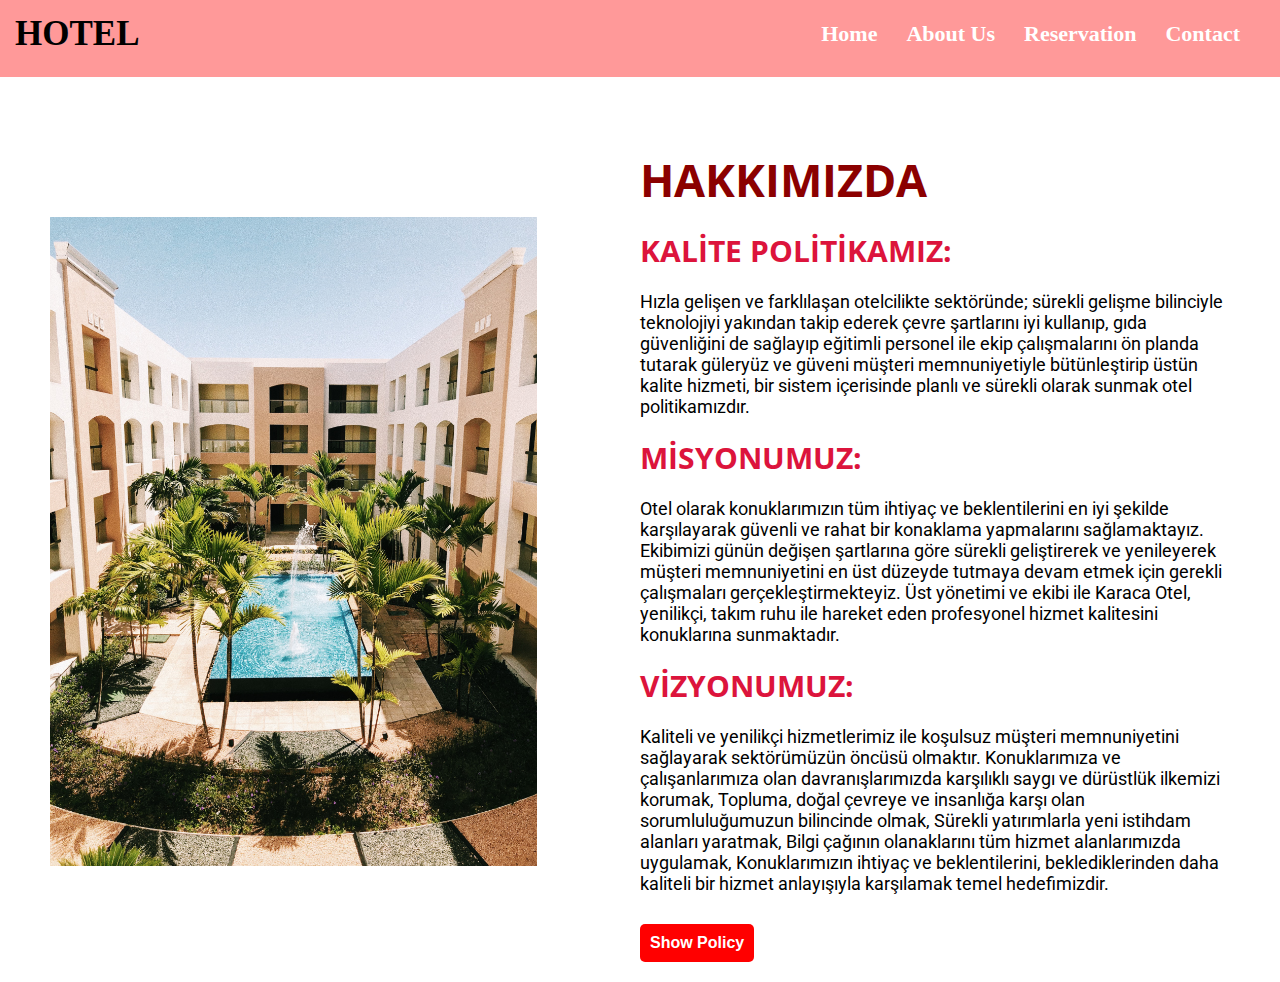
<file: about.html>
<!DOCTYPE html>
<html lang="en">
  <head>
    <meta charset="UTF-8" />
    <meta http-equiv="X-UA-Compatible" content="IE=edge" />
    <meta name="viewport" content="width=device-width, initial-scale=1.0" />
    <title>About Us</title>
    <link href="https://fonts.googleapis.com/css2?family=Open+Sans:wght@800&family=Roboto&display=swap" rel="stylesheet">
    <link rel="stylesheet" href="css/navbar.css" />
    <link rel="stylesheet" href="css/about.css" />
    <script src="js/jquery.js"></script>
    <script src="js/jquery-ui.js"></script>
    <script src="js/about.js"></script>
  </head>
  <body>
    <header>
      <nav class="navbar">
        <div class="navdiv">
          <div class="logo"><a href="#">HOTEL</a></div>
          <ul>
            <li class="navbar-item"><a href="index.html">Home</a></li>
            <li class="navbar-item"><a href="about.html">About Us</a></li>
            <li class="navbar-item"><a href="reservation.html">Reservation</a></li>
            <li class="navbar-item"><a href="contact.html">Contact</a></li>
          </ul>
        </div>
      </nav>
    </header>
    <main>
        <div class="container">
          <div class="image">
            <img src="img/img6.jpg" alt="img">
          </div>
          <div class="content">
             <h1 class="big-title">HAKKIMIZDA</h1>
              <h1>KALİTE POLİTİKAMIZ:</h1>
              <p>Hızla gelişen ve farklılaşan otelcilikte sektöründe; sürekli gelişme bilinciyle teknolojiyi yakından takip ederek çevre şartlarını iyi kullanıp, gıda güvenliğini de sağlayıp eğitimli personel ile ekip çalışmalarını ön planda tutarak güleryüz ve güveni müşteri memnuniyetiyle bütünleştirip üstün kalite hizmeti, bir sistem içerisinde planlı ve sürekli olarak sunmak otel politikamızdır.</p>
              <h1>MİSYONUMUZ:</h1>
              <p>Otel olarak konuklarımızın tüm ihtiyaç ve beklentilerini en iyi şekilde karşılayarak güvenli ve rahat bir konaklama yapmalarını sağlamaktayız.
                Ekibimizi günün değişen şartlarına göre sürekli geliştirerek ve yenileyerek müşteri memnuniyetini en üst düzeyde tutmaya devam etmek için gerekli çalışmaları gerçekleştirmekteyiz.
                Üst yönetimi ve ekibi ile Karaca Otel, yenilikçi, takım ruhu ile hareket eden profesyonel hizmet kalitesini konuklarına sunmaktadır.</p>
            <h1>VİZYONUMUZ:</h1>
            <p>Kaliteli ve yenilikçi hizmetlerimiz ile koşulsuz müşteri memnuniyetini sağlayarak sektörümüzün öncüsü olmaktır.
                Konuklarımıza ve çalışanlarımıza olan davranışlarımızda karşılıklı saygı ve dürüstlük ilkemizi korumak,
                Topluma, doğal çevreye ve insanlığa karşı olan sorumluluğumuzun bilincinde olmak, 
                Sürekli yatırımlarla yeni istihdam alanları yaratmak,
                Bilgi çağının olanaklarını tüm hizmet alanlarımızda uygulamak,
                Konuklarımızın ihtiyaç ve beklentilerini, beklediklerinden daha kaliteli bir hizmet anlayışıyla karşılamak temel hedefimizdir.</p>
            <button class="showPolicy" id="websiteBtn">Show Policy</button>
            <div id="websiteData"></div>        
          </div>
      </div>
      </main>
  </body>
</html>
</file>
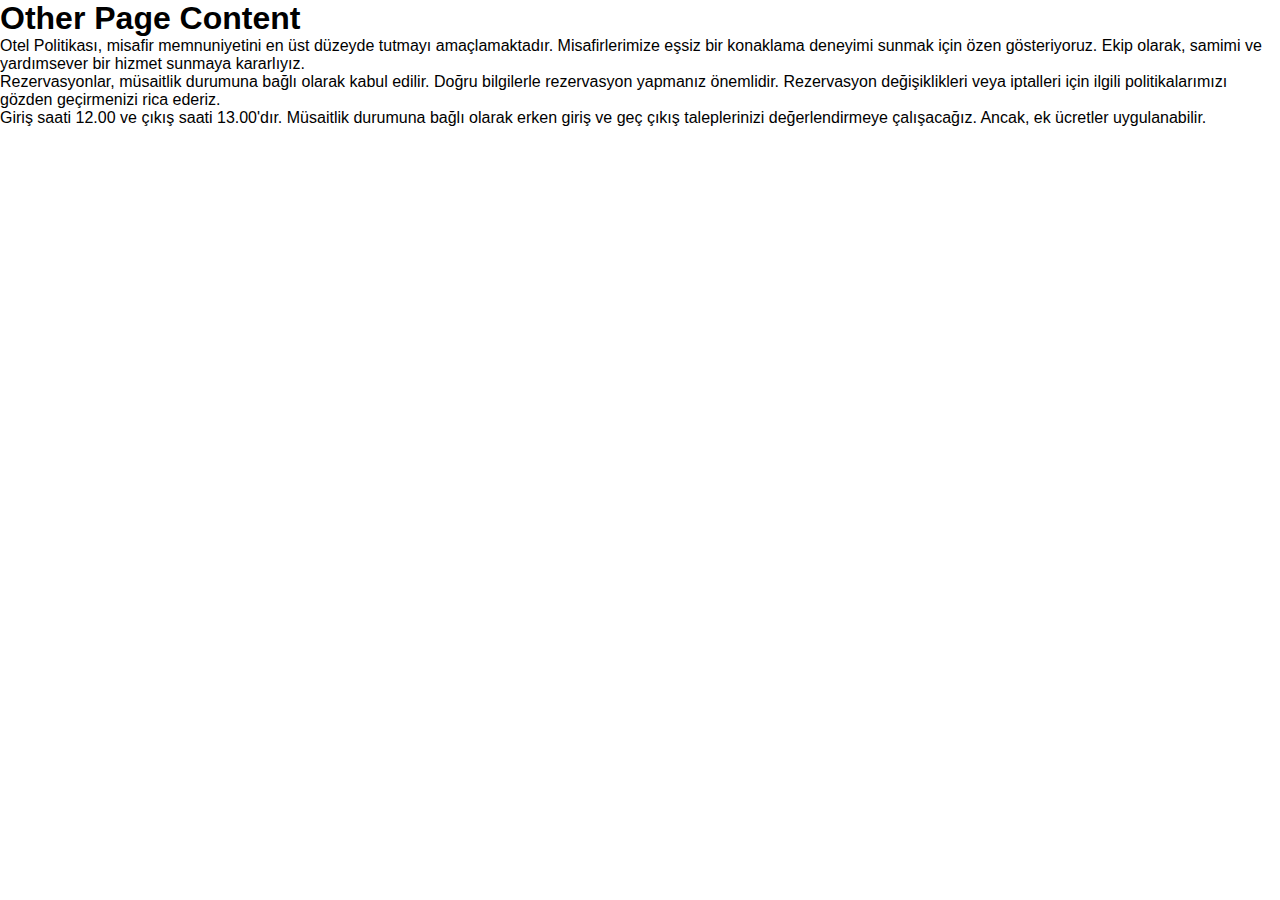
<file: other-page.html>
<!DOCTYPE html>
<html>
<head>
  <title>Other Page</title>
  <link rel="stylesheet" href="css/about.css" />
</head>
<body>
  <h1>Other Page Content</h1>
  <div id="specificElement">
    <p>Otel Politikası, misafir memnuniyetini en üst düzeyde tutmayı amaçlamaktadır. Misafirlerimize eşsiz bir konaklama deneyimi sunmak için özen gösteriyoruz. Ekip olarak, samimi ve yardımsever bir hizmet sunmaya kararlıyız.</p>
    <p>Rezervasyonlar, müsaitlik durumuna bağlı olarak kabul edilir. Doğru bilgilerle rezervasyon yapmanız önemlidir. Rezervasyon değişiklikleri veya iptalleri için ilgili politikalarımızı gözden geçirmenizi rica ederiz.</p>
    <p>Giriş saati 12.00 ve çıkış saati 13.00'dır. Müsaitlik durumuna bağlı olarak erken giriş ve geç çıkış taleplerinizi değerlendirmeye çalışacağız. Ancak, ek ücretler uygulanabilir.</p>
  </div>
</body>
</html>
</file>
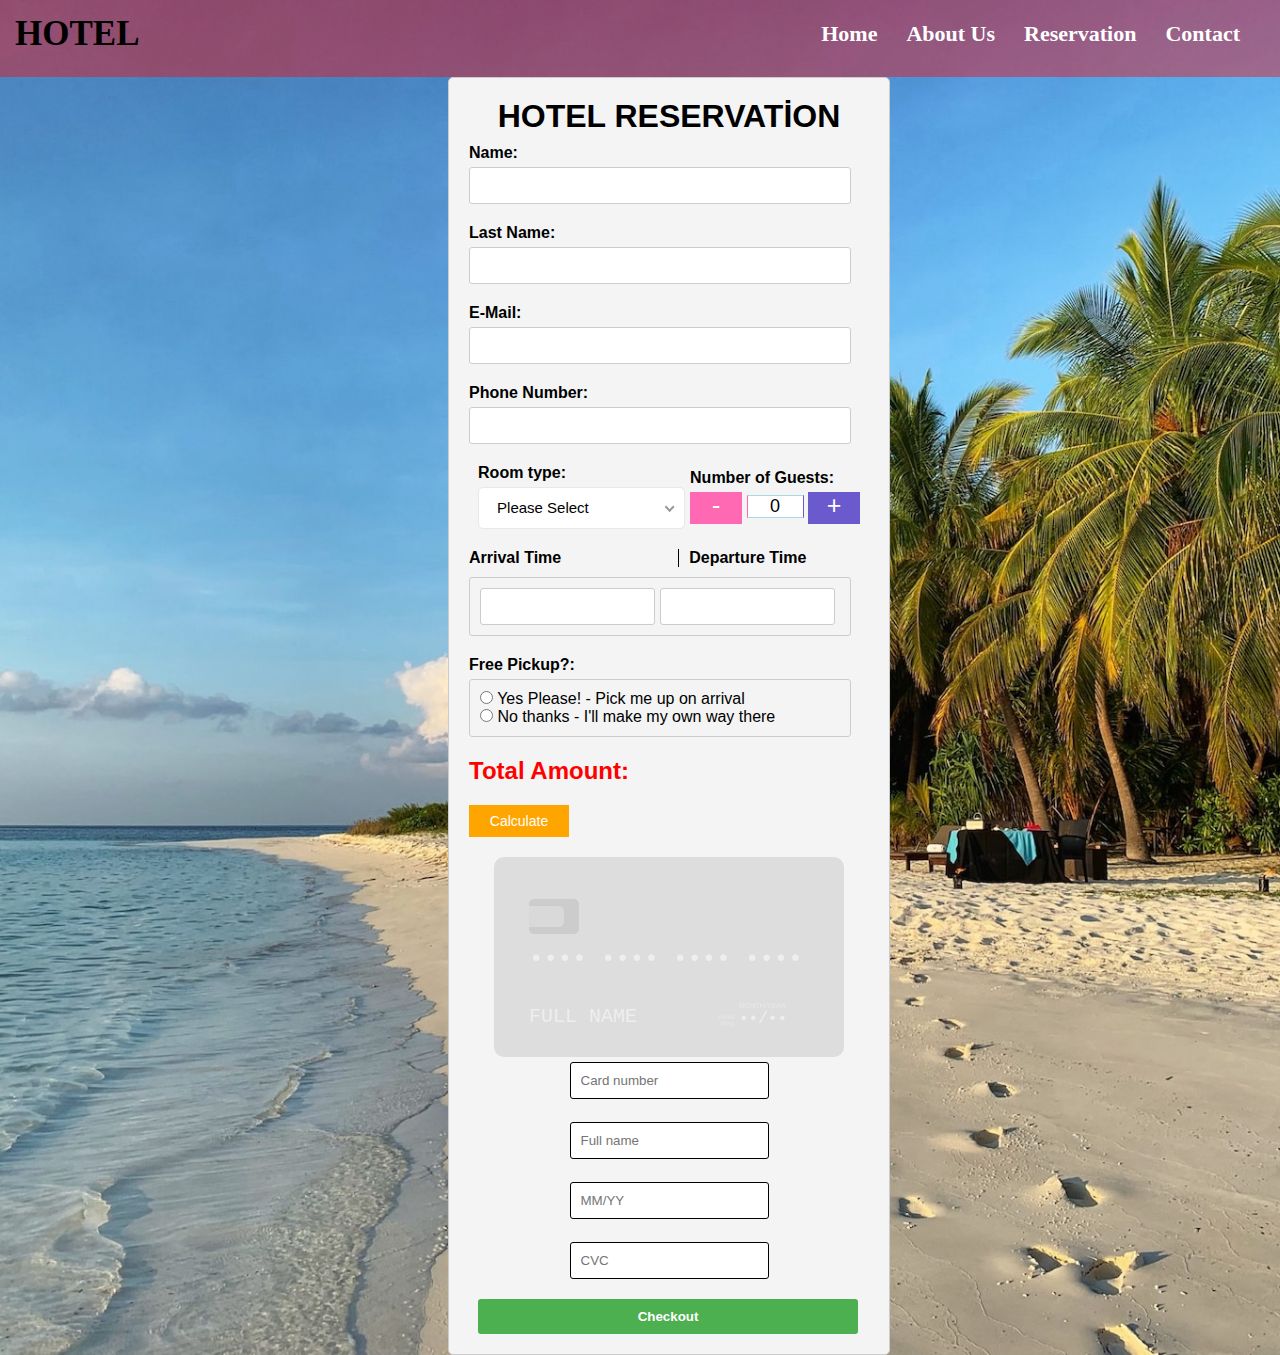
<file: reservation.html>
<!DOCTYPE html>
<html lang="en">
  <head>
    <meta charset="UTF-8" />
    <meta http-equiv="X-UA-Compatible" content="IE=edge" />
    <meta name="viewport" content="width=device-width, initial-scale=1.0" />
    <title>Reservation</title>
    <link rel="stylesheet" href="css/jquery-ui.css" />
    <link rel="stylesheet" href="css/nice-select.css" />
    <link rel="stylesheet" href="css/card.css" />
    <link rel="stylesheet" href="css/navbar.css" />
    <link rel="stylesheet" href="css/sprint2.css" />

    <script src="js/jquery.js"></script>
    <script src="js/jquery-ui.js"></script>
    <script src="js/jquery.card.js"></script>
    <script src="js/plugin.js"></script>
    <script src="js/jquery.nice-select.js"></script>
    <script src="js/sprint2.js"></script>
  </head>
  <body>
    <div class="container">
    <header>
      <nav class="navbar">
        <div class="navdiv">
          <div class="logo"><a href="#">HOTEL</a></div>
          <ul>
            <li class="navbar-item"><a href="index.html">Home</a></li>
            <li class="navbar-item"><a href="about.html">About Us</a></li>
            <li class="navbar-item"><a href="reservation.html">Reservation</a></li>
            <li class="navbar-item"><a href="contact.html">Contact</a></li>
          </ul>
        </div>
      </nav>
    </header>

    <div class="form-container">
      <h1 class="body-title">HOTEL RESERVATİON</h1>
      <form>
        <div class="form-group">
          <label class="form-label" for="name">Name:</label>
          <input
            class="form-input"
            type="text"
            id="name"
            name="name"
            required
          />
        </div>

        <div class="form-group">
          <label class="form-label" for="surname">Last Name:</label>
          <input
            class="form-input"
            type="text"
            id="surname"
            name="surname"
            required
          />
        </div>

        <div class="form-group">
          <label class="form-label" for="email">E-Mail:</label>
          <input
            class="form-input"
            type="email"
            id="email"
            name="email"
            required
          />
        </div>

        <div class="form-group">
          <label class="form-label" for="phone">Phone Number:</label>
          <input
            class="form-input"
            type="tel"
            id="phone"
            name="phone"
            required
          />
        </div>

        <div class="form-group select">
          <div>
            <label class="form-label select" for="room-type">Room type:</label>
            <select
              class="form-select"
              id="room-type"
              name="room-type"
              required
            >
              <option value="0">Please Select</option>
              <option value="1">Standard Room(500TL)</option>
              <option value="2">Family Room(800TL)</option>
              <option value="3">Private Room(1000TL)</option>
              <option value="4">Suite(2000TL)</option>
            </select>
          </div>
          <div id="numguest" class="form-guest" min="0">
            <label class="form-label" for="room-type">Number of Guests:</label>
          </div>
        </div>

        <div class="form-group">
          <div class="form-label inline">
            <label class="form-label" for="room-type">Arrival Time</label>
            <label class="form-label second" for="room-type"
              >Departure Time</label
            >
          </div>
          <div class="form-input inline-container">
            <input
              class="form-input inline"
              type="text"
              id="arrivaltime"
              name="arrivaltime"
              required
            />
            <input
              class="form-input inline"
              type="text"
              id="departuretime"
              name="departuretime"
              required
            />
          </div>
        </div>

        <div class="form-group">
          <label class="form-label">Free Pickup?:</label>
          <div class="form-input">
            <label>
              <input type="radio" name="pickup" value="yes" required />
              Yes Please! - Pick me up on arrival </label
            ><br />
            <label>
              <input type="radio" name="pickup" value="no" required />
              No thanks - I'll make my own way there
            </label>
          </div>
        </div>
        <div class="form-group amount">
            <h2 class="form-total">Total Amount:</h2>
            <p id="amount" style="margin-top: 10px; font-size: 30px;"></p>
        </div>
        <button type="button" class="c1-btn" onclick="onC1BtnClick()">Calculate</button>
        
        <div class="card-wrapper"></div>

        <div class="form-group" id="form-card">
          <input
            placeholder="Card number"
            type="tel"
            name="number"
            class="form-control"
          /><br />
          <input
            placeholder="Full name"
            type="text"
            name="name"
            class="form-control"
          /><br />
          <input
            placeholder="MM/YY"
            type="tel"
            name="expiry"
            class="form-control"
          /><br />
          <input
            placeholder="CVC"
            type="number"
            name="cvc"
            class="form-control"
          />
        </div>
        <button class="form-submit" type="submit">Checkout</button>
      </div>   
        
      </form>
      
    </div>
  </body>
</html>
</file>
<file: css/navbar.css>
.navbar {
    height: 7vh;
    background: rgba(255, 0, 0, 0.4);;
    font-family: calibri;
    padding-right: 15px;
    padding-left: 15px;
    padding-top: 14px;
  }
  .navdiv {
    display: flex;
    align-items: center;
    justify-content: space-between;
  }
  .logo a {
    font-size: 35px;
    font-weight: 600;
    color: black;
  }
  .navbar-item {
    list-style: none;
    display: inline-block;
  }
  li a {
    color: white;
    font-size: 22px;
    font-weight: bold;
    margin-right: 25px;
    transition: 0.2s;
    
  }
  
  li a:hover{
      color:black;
  }
</file>
<file: css/about.css>
* {
    text-decoration: none;
    margin: 0px;
    padding: 0px;
  }
  body {
      margin: 0;
      padding: 0;
      font-family: Arial, sans-serif;
      height: 100vh;
  }
  

  .container {
    display: flex;
    align-items: center;
    justify-content: center;
    
}

.image {
    flex: 1;
    text-align: start;
    margin-left: 50px;
}

.image img {
    max-width: 82.5%;
    max-height: 85vh;
    margin-top: 3vh;
}

#image{
    margin-top: 8vh;
}

.content {
    flex: 1;
    text-align: start;
    margin-right: 50px;
    margin-top: 8vh;
}
.big-title {
    color: darkred!important;
    font-size: 45px!important;
    margin-bottom: 20px;
    font-family: 'Open Sans', sans-serif;
}
.content h1 {
    color: crimson;
    font-family: 'Open Sans', sans-serif;
    font-size: 30px;
    margin-bottom: 20px;
}

.content p{
    font-family: 'Roboto', sans-serif;
    font-size: 18px;
    margin-bottom: 20px;
}

.content .showPolicy{
    cursor: pointer;
    border: none;
    background-color: red;
    color: white;
    font-size: 16px;
    font-weight: bold;
    border-radius: 5px;
    margin-top: 10px;
    margin-bottom: 20px;
    padding: 10px;
    transition: 0.3s;
  }
</file>
<file: css/nice-select.css>
.nice-select {
  -webkit-tap-highlight-color: transparent;
  background-color: #fff;
  border-radius: 5px;
  border: solid 1px #e8e8e8;
  box-sizing: border-box;
  clear: both;
  cursor: pointer;
  display: block;
  float: left;
  font-family: inherit;
  font-size: 14px;
  font-weight: normal;
  height: 42px;
  line-height: 40px;
  outline: none;
  padding-left: 18px;
  padding-right: 30px;
  position: relative;
  text-align: left !important;
  -webkit-transition: all 0.2s ease-in-out;
  transition: all 0.2s ease-in-out;
  -webkit-user-select: none;
     -moz-user-select: none;
      -ms-user-select: none;
          user-select: none;
  white-space: nowrap;
  width: auto; }
  .nice-select:hover {
    border-color: #dbdbdb; }
  .nice-select:active, .nice-select.open, .nice-select:focus {
    border-color: #999; }
  .nice-select:after {
    border-bottom: 2px solid #999;
    border-right: 2px solid #999;
    content: '';
    display: block;
    height: 5px;
    margin-top: -4px;
    pointer-events: none;
    position: absolute;
    right: 12px;
    top: 50%;
    -webkit-transform-origin: 66% 66%;
        -ms-transform-origin: 66% 66%;
            transform-origin: 66% 66%;
    -webkit-transform: rotate(45deg);
        -ms-transform: rotate(45deg);
            transform: rotate(45deg);
    -webkit-transition: all 0.15s ease-in-out;
    transition: all 0.15s ease-in-out;
    width: 5px; }
  .nice-select.open:after {
    -webkit-transform: rotate(-135deg);
        -ms-transform: rotate(-135deg);
            transform: rotate(-135deg); }
  .nice-select.open .list {
    opacity: 1;
    pointer-events: auto;
    -webkit-transform: scale(1) translateY(0);
        -ms-transform: scale(1) translateY(0);
            transform: scale(1) translateY(0); }
  .nice-select.disabled {
    border-color: #ededed;
    color: #999;
    pointer-events: none; }
    .nice-select.disabled:after {
      border-color: #cccccc; }
  .nice-select.wide {
    width: 100%; }
    .nice-select.wide .list {
      left: 0 !important;
      right: 0 !important; }
  .nice-select.right {
    float: right; }
    .nice-select.right .list {
      left: auto;
      right: 0; }
  .nice-select.small {
    font-size: 12px;
    height: 36px;
    line-height: 34px; }
    .nice-select.small:after {
      height: 4px;
      width: 4px; }
    .nice-select.small .option {
      line-height: 34px;
      min-height: 34px; }
  .nice-select .list {
    background-color: #fff;
    border-radius: 5px;
    box-shadow: 0 0 0 1px rgba(68, 68, 68, 0.11);
    box-sizing: border-box;
    margin-top: 4px;
    opacity: 0;
    overflow: hidden;
    padding: 0;
    pointer-events: none;
    position: absolute;
    top: 100%;
    left: 0;
    -webkit-transform-origin: 50% 0;
        -ms-transform-origin: 50% 0;
            transform-origin: 50% 0;
    -webkit-transform: scale(0.75) translateY(-21px);
        -ms-transform: scale(0.75) translateY(-21px);
            transform: scale(0.75) translateY(-21px);
    -webkit-transition: all 0.2s cubic-bezier(0.5, 0, 0, 1.25), opacity 0.15s ease-out;
    transition: all 0.2s cubic-bezier(0.5, 0, 0, 1.25), opacity 0.15s ease-out;
    z-index: 9; }
    .nice-select .list:hover .option:not(:hover) {
      background-color: transparent !important; }
  .nice-select .option {
    cursor: pointer;
    font-weight: 400;
    line-height: 40px;
    list-style: none;
    min-height: 40px;
    outline: none;
    padding-left: 18px;
    padding-right: 29px;
    text-align: left;
    -webkit-transition: all 0.2s;
    transition: all 0.2s; }
    .nice-select .option:hover, .nice-select .option.focus, .nice-select .option.selected.focus {
      background-color: #f6f6f6; }
    .nice-select .option.selected {
      font-weight: bold; }
    .nice-select .option.disabled {
      background-color: transparent;
      color: #999;
      cursor: default; }

.no-csspointerevents .nice-select .list {
  display: none; }

.no-csspointerevents .nice-select.open .list {
  display: block; }
</file>
<file: css/card.css>
﻿.jp-card.jp-card-safari.jp-card-identified .jp-card-front:before,
.jp-card.jp-card-safari.jp-card-identified .jp-card-back:before {
  background-image: repeating-linear-gradient(
      45deg,
      rgba(255, 255, 255, 0) 1px,
      rgba(255, 255, 255, 0.03) 2px,
      rgba(255, 255, 255, 0.04) 3px,
      rgba(255, 255, 255, 0.05) 4px
    ),
    repeating-linear-gradient(
      135deg,
      rgba(255, 255, 255, 0.05) 1px,
      rgba(255, 255, 255, 0) 2px,
      rgba(255, 255, 255, 0.04) 3px,
      rgba(255, 255, 255, 0.03) 4px
    ),
    repeating-linear-gradient(
      90deg,
      rgba(255, 255, 255, 0) 1px,
      rgba(255, 255, 255, 0.03) 2px,
      rgba(255, 255, 255, 0.04) 3px,
      rgba(255, 255, 255, 0.05) 4px
    ),
    repeating-linear-gradient(
      210deg,
      rgba(255, 255, 255, 0) 1px,
      rgba(255, 255, 255, 0.03) 2px,
      rgba(255, 255, 255, 0.04) 3px,
      rgba(255, 255, 255, 0.05) 4px
    ),
    -webkit-linear-gradient(-245deg, rgba(255, 255, 255, 0) 50%, rgba(
            255,
            255,
            255,
            0.2
          )
          70%, rgba(255, 255, 255, 0) 90%);
  background-image: repeating-linear-gradient(
      45deg,
      rgba(255, 255, 255, 0) 1px,
      rgba(255, 255, 255, 0.03) 2px,
      rgba(255, 255, 255, 0.04) 3px,
      rgba(255, 255, 255, 0.05) 4px
    ),
    repeating-linear-gradient(
      135deg,
      rgba(255, 255, 255, 0.05) 1px,
      rgba(255, 255, 255, 0) 2px,
      rgba(255, 255, 255, 0.04) 3px,
      rgba(255, 255, 255, 0.03) 4px
    ),
    repeating-linear-gradient(
      90deg,
      rgba(255, 255, 255, 0) 1px,
      rgba(255, 255, 255, 0.03) 2px,
      rgba(255, 255, 255, 0.04) 3px,
      rgba(255, 255, 255, 0.05) 4px
    ),
    repeating-linear-gradient(
      210deg,
      rgba(255, 255, 255, 0) 1px,
      rgba(255, 255, 255, 0.03) 2px,
      rgba(255, 255, 255, 0.04) 3px,
      rgba(255, 255, 255, 0.05) 4px
    ),
    linear-gradient(
      -25deg,
      rgba(255, 255, 255, 0) 50%,
      rgba(255, 255, 255, 0.2) 70%,
      rgba(255, 255, 255, 0) 90%
    );
}
.jp-card.jp-card-ie-10.jp-card-flipped,
.jp-card.jp-card-ie-11.jp-card-flipped {
  -webkit-transform: 0deg;
  -moz-transform: 0deg;
  -ms-transform: 0deg;
  -o-transform: 0deg;
  transform: 0deg;
}
.jp-card.jp-card-ie-10.jp-card-flipped .jp-card-front,
.jp-card.jp-card-ie-11.jp-card-flipped .jp-card-front {
  -webkit-transform: rotateY(0deg);
  -moz-transform: rotateY(0deg);
  -ms-transform: rotateY(0deg);
  -o-transform: rotateY(0deg);
  transform: rotateY(0deg);
}
.jp-card.jp-card-ie-10.jp-card-flipped .jp-card-back,
.jp-card.jp-card-ie-11.jp-card-flipped .jp-card-back {
  -webkit-transform: rotateY(0deg);
  -moz-transform: rotateY(0deg);
  -ms-transform: rotateY(0deg);
  -o-transform: rotateY(0deg);
  transform: rotateY(0deg);
}
.jp-card.jp-card-ie-10.jp-card-flipped .jp-card-back:after,
.jp-card.jp-card-ie-11.jp-card-flipped .jp-card-back:after {
  left: 18%;
}
.jp-card.jp-card-ie-10.jp-card-flipped .jp-card-back .jp-card-cvc,
.jp-card.jp-card-ie-11.jp-card-flipped .jp-card-back .jp-card-cvc {
  -webkit-transform: rotateY(180deg);
  -moz-transform: rotateY(180deg);
  -ms-transform: rotateY(180deg);
  -o-transform: rotateY(180deg);
  transform: rotateY(180deg);
  left: 5%;
}
.jp-card.jp-card-ie-10.jp-card-flipped .jp-card-back .jp-card-shiny,
.jp-card.jp-card-ie-11.jp-card-flipped .jp-card-back .jp-card-shiny {
  left: 84%;
}
.jp-card.jp-card-ie-10.jp-card-flipped .jp-card-back .jp-card-shiny:after,
.jp-card.jp-card-ie-11.jp-card-flipped .jp-card-back .jp-card-shiny:after {
  left: -480%;
  -webkit-transform: rotateY(180deg);
  -moz-transform: rotateY(180deg);
  -ms-transform: rotateY(180deg);
  -o-transform: rotateY(180deg);
  transform: rotateY(180deg);
}
.jp-card.jp-card-ie-10.jp-card-amex .jp-card-back,
.jp-card.jp-card-ie-11.jp-card-amex .jp-card-back {
  display: none;
}
.jp-card-logo {
  height: 36px;
  width: 60px;
  font-style: italic;
}
.jp-card-logo,
.jp-card-logo:before,
.jp-card-logo:after {
  box-sizing: border-box;
}
.jp-card-logo.jp-card-amex {
  text-transform: uppercase;
  font-size: 4px;
  font-weight: bold;
  color: white;
  background-image: repeating-radial-gradient(
    circle at center,
    #fff 1px,
    #999 2px
  );
  background-image: repeating-radial-gradient(
    circle at center,
    #fff 1px,
    #999 2px
  );
  border: 1px solid #eee;
}
.jp-card-logo.jp-card-amex:before,
.jp-card-logo.jp-card-amex:after {
  width: 28px;
  display: block;
  position: absolute;
  left: 16px;
}
.jp-card-logo.jp-card-amex:before {
  height: 28px;
  content: "american";
  top: 3px;
  text-align: left;
  padding-left: 2px;
  padding-top: 11px;
  background: #267ac3;
}
.jp-card-logo.jp-card-amex:after {
  content: "express";
  bottom: 11px;
  text-align: right;
  padding-right: 2px;
}
.jp-card.jp-card-amex.jp-card-flipped {
  -webkit-transform: none;
  -moz-transform: none;
  -ms-transform: none;
  -o-transform: none;
  transform: none;
}
.jp-card.jp-card-amex.jp-card-identified .jp-card-front:before,
.jp-card.jp-card-amex.jp-card-identified .jp-card-back:before {
  background-color: #108168;
}
.jp-card.jp-card-amex.jp-card-identified
  .jp-card-front
  .jp-card-logo.jp-card-amex {
  opacity: 1;
}
.jp-card.jp-card-amex.jp-card-identified .jp-card-front .jp-card-cvc {
  visibility: visible;
}
.jp-card.jp-card-amex.jp-card-identified .jp-card-front:after {
  opacity: 1;
}
.jp-card-logo.jp-card-discover {
  background: #f60;
  color: #111;
  text-transform: uppercase;
  font-style: normal;
  font-weight: bold;
  font-size: 10px;
  text-align: center;
  overflow: hidden;
  z-index: 1;
  padding-top: 9px;
  letter-spacing: 0.03em;
  border: 1px solid #eee;
}
.jp-card-logo.jp-card-discover:before,
.jp-card-logo.jp-card-discover:after {
  content: " ";
  display: block;
  position: absolute;
}
.jp-card-logo.jp-card-discover:before {
  background: white;
  width: 200px;
  height: 200px;
  border-radius: 200px;
  bottom: -5%;
  right: -80%;
  z-index: -1;
}
.jp-card-logo.jp-card-discover:after {
  width: 8px;
  height: 8px;
  border-radius: 4px;
  top: 10px;
  left: 27px;
  background-color: #f60;
  background-image: -webkit-radial-gradient(#f60, #fff);
  background-image: radial-gradient(#f60, #fff);
  content: "network";
  font-size: 4px;
  line-height: 24px;
  text-indent: -7px;
}
.jp-card .jp-card-front .jp-card-logo.jp-card-discover {
  right: 12%;
  top: 18%;
}
.jp-card.jp-card-discover.jp-card-identified .jp-card-front:before,
.jp-card.jp-card-discover.jp-card-identified .jp-card-back:before {
  background-color: #86b8cf;
}
.jp-card.jp-card-discover.jp-card-identified .jp-card-logo.jp-card-discover {
  opacity: 1;
}
.jp-card.jp-card-discover.jp-card-identified .jp-card-front:after {
  -webkit-transition: 400ms;
  -moz-transition: 400ms;
  transition: 400ms;
  content: " ";
  display: block;
  background-color: #f60;
  background-image: -webkit-linear-gradient(#f60, #ffa366, #f60);
  background-image: linear-gradient(#f60, #ffa366, #f60);
  height: 50px;
  width: 50px;
  border-radius: 25px;
  position: absolute;
  left: 100%;
  top: 15%;
  margin-left: -25px;
  box-shadow: inset 1px 1px 3px 1px rgba(0, 0, 0, 0.5);
}
.jp-card-logo.jp-card-unionpay {
  width: 60px;
  display: block;
  height: 40px;
  background: #e21836;
  -webkit-transform: skew(-15deg);
  -moz-transform: skew(20deg);
  -o-transform: skew(20deg);
  border-radius: 5px;
  font-size: 10px;
  z-index: 1;
  line-height: 33px;
  color: #fff;
  text-align: center;
  font-family: "Sans-serif", "Microsoft Yahei", "\5FAE\8F6F\96C5\9ED1",
    "Hiragino Sans", "Gulim", "\5B8B\4F53";
  font-weight: bold;
}
.jp-card-logo.jp-card-unionpay:after,
.jp-card-logo.jp-card-unionpay:before {
  display: block;
  margin: 0 auto;
  position: absolute;
  height: 40px;
  top: 0;
  z-index: -1;
}
.jp-card-logo.jp-card-unionpay:before {
  content: " ";
  width: 28px;
  background: #00447c;
  left: 14px;
  border-top-left-radius: 5px;
  border-bottom-left-radius: 5px;
}
.jp-card-logo.jp-card-unionpay:after {
  content: "银联";
  width: 26px;
  background: #007b84;
  left: 34px;
  border-radius: 5px;
  font-size: 10px;
  line-height: 54px;
  text-indent: -17px;
}
.jp-card.jp-card-unionpay.jp-card-identified .jp-card-back:before,
.jp-card.jp-card-unionpay.jp-card-identified .jp-card-front:before {
  background-color: #987c00;
}
.jp-card.jp-card-unionpay.jp-card-identified .jp-card-logo.jp-card-unionpay {
  opacity: 1;
}
.jp-card-logo.jp-card-visa {
  text-transform: uppercase;
  color: white;
  text-align: center;
  font-weight: bold;
  font-size: 24px;
  line-height: 18px;
  margin-top: 5px;
}
.jp-card-logo.jp-card-visa:before,
.jp-card-logo.jp-card-visa:after {
  content: " ";
  display: block;
  width: 100%;
  height: 25%;
}
.jp-card-logo.jp-card-visa:before {
  position: absolute;
  left: -4px;
  width: 0;
  height: 0;
  border-style: solid;
  border-width: 0 12px 6px 0;
  border-color: transparent #ffffff transparent transparent;
}
.jp-card.jp-card-visa.jp-card-identified .jp-card-front:before,
.jp-card.jp-card-visa.jp-card-identified .jp-card-back:before {
  background-color: #191278;
}
.jp-card.jp-card-visa.jp-card-identified .jp-card-logo.jp-card-visa {
  opacity: 1;
  box-shadow: none;
}
.jp-card-logo.jp-card-visaelectron {
  background: white;
  text-transform: uppercase;
  color: #1a1876;
  text-align: center;
  font-weight: bold;
  font-size: 15px;
  line-height: 18px;
}
.jp-card-logo.jp-card-visaelectron:before,
.jp-card-logo.jp-card-visaelectron:after {
  content: " ";
  display: block;
  width: 100%;
  height: 25%;
}
.jp-card-logo.jp-card-visaelectron:before {
  background: #1a1876;
}
.jp-card-logo.jp-card-visaelectron:after {
  background: #e79800;
}
.jp-card-logo.jp-card-visaelectron .elec {
  float: right;
  font-family: arial;
  font-size: 9px;
  margin-right: 1px;
  margin-top: -5px;
  text-transform: none;
}
.jp-card.jp-card-visaelectron.jp-card-identified .jp-card-front:before,
.jp-card.jp-card-visaelectron.jp-card-identified .jp-card-back:before {
  background-color: #191278;
}
.jp-card.jp-card-visaelectron.jp-card-identified
  .jp-card-logo.jp-card-visaelectron {
  opacity: 1;
}
.jp-card-logo.jp-card-mastercard {
  color: white;
  font-style: normal;
  text-transform: lowercase;
  font-weight: bold;
  text-align: center;
  font-size: 9px;
  line-height: 84px;
  z-index: 1;
  text-shadow: 1px 1px rgba(0, 0, 0, 0.6);
}
.jp-card-logo.jp-card-mastercard:before,
.jp-card-logo.jp-card-mastercard:after {
  content: " ";
  display: block;
  width: 36px;
  top: 0;
  position: absolute;
  height: 36px;
  border-radius: 18px;
}
.jp-card-logo.jp-card-mastercard:before {
  left: 0;
  background: #eb001b;
  z-index: -1;
  opacity: 0.9;
}
.jp-card-logo.jp-card-mastercard:after {
  right: 0;
  background: #ff5f00;
  z-index: -2;
}
.jp-card.jp-card-mastercard.jp-card-identified
  .jp-card-front
  .jp-card-logo.jp-card-mastercard,
.jp-card.jp-card-mastercard.jp-card-identified
  .jp-card-back
  .jp-card-logo.jp-card-mastercard {
  box-shadow: none;
}
.jp-card.jp-card-mastercard.jp-card-identified .jp-card-front:before,
.jp-card.jp-card-mastercard.jp-card-identified .jp-card-back:before {
  background-color: #0061a8;
}
.jp-card.jp-card-mastercard.jp-card-identified
  .jp-card-logo.jp-card-mastercard {
  opacity: 1;
}
.jp-card-logo.jp-card-maestro {
  color: white;
  font-style: normal;
  text-transform: lowercase;
  font-weight: bold;
  text-align: center;
  font-size: 14px;
  line-height: 84px;
  z-index: 1;
  text-shadow: 1px 1px rgba(0, 0, 0, 0.6);
}
.jp-card-logo.jp-card-maestro:before,
.jp-card-logo.jp-card-maestro:after {
  content: " ";
  display: block;
  width: 36px;
  top: 0;
  position: absolute;
  height: 36px;
  border-radius: 18px;
}
.jp-card-logo.jp-card-maestro:before {
  left: 0;
  background: #eb001b;
  z-index: -2;
}
.jp-card-logo.jp-card-maestro:after {
  right: 0;
  background: #00a2e5;
  z-index: -1;
  opacity: 0.8;
}
.jp-card.jp-card-maestro.jp-card-identified
  .jp-card-front
  .jp-card-logo.jp-card-maestro,
.jp-card.jp-card-maestro.jp-card-identified
  .jp-card-back
  .jp-card-logo.jp-card-maestro {
  box-shadow: none;
}
.jp-card.jp-card-maestro.jp-card-identified .jp-card-front:before,
.jp-card.jp-card-maestro.jp-card-identified .jp-card-back:before {
  background-color: #0b2c5f;
}
.jp-card.jp-card-maestro.jp-card-identified .jp-card-logo.jp-card-maestro {
  opacity: 1;
}
.jp-card-logo.jp-card-dankort {
  width: 60px;
  height: 36px;
  padding: 3px;
  border-radius: 8px;
  border: #000 1px solid;
  background-color: #fff;
}
.jp-card-logo.jp-card-dankort .dk {
  position: relative;
  width: 100%;
  height: 100%;
  overflow: hidden;
}
.jp-card-logo.jp-card-dankort .dk:before {
  background-color: #ed1c24;
  content: "";
  position: absolute;
  width: 100%;
  height: 100%;
  display: block;
  border-radius: 6px;
}
.jp-card-logo.jp-card-dankort .dk:after {
  content: "";
  position: absolute;
  top: 50%;
  margin-top: -7.7px;
  right: 0;
  width: 0;
  height: 0;
  border-style: solid;
  border-width: 7px 7px 10px 0;
  border-color: transparent #ed1c24 transparent transparent;
  z-index: 1;
}
.jp-card-logo.jp-card-dankort .d,
.jp-card-logo.jp-card-dankort .k {
  position: absolute;
  top: 50%;
  width: 50%;
  display: block;
  height: 15.4px;
  margin-top: -7.7px;
  background: white;
}
.jp-card-logo.jp-card-dankort .d {
  left: 0;
  border-radius: 0 8px 10px 0;
}
.jp-card-logo.jp-card-dankort .d:before {
  content: "";
  position: absolute;
  top: 50%;
  left: 50%;
  display: block;
  background: #ed1c24;
  border-radius: 2px 4px 6px 0px;
  height: 5px;
  width: 7px;
  margin: -3px 0 0 -4px;
}
.jp-card-logo.jp-card-dankort .k {
  right: 0;
}
.jp-card-logo.jp-card-dankort .k:before,
.jp-card-logo.jp-card-dankort .k:after {
  content: "";
  position: absolute;
  right: 50%;
  width: 0;
  height: 0;
  border-style: solid;
  margin-right: -1px;
}
.jp-card-logo.jp-card-dankort .k:before {
  top: 0;
  border-width: 8px 5px 0 0;
  border-color: #ed1c24 transparent transparent transparent;
}
.jp-card-logo.jp-card-dankort .k:after {
  bottom: 0;
  border-width: 0 5px 8px 0;
  border-color: transparent transparent #ed1c24 transparent;
}
.jp-card.jp-card-dankort.jp-card-identified .jp-card-front:before,
.jp-card.jp-card-dankort.jp-card-identified .jp-card-back:before {
  background-color: #0055c7;
}
.jp-card.jp-card-dankort.jp-card-identified .jp-card-logo.jp-card-dankort {
  opacity: 1;
}
.jp-card-logo.jp-card-elo {
  height: 50px;
  width: 50px;
  border-radius: 100%;
  background: black;
  color: white;
  text-align: center;
  text-transform: lowercase;
  font-size: 21px;
  font-style: normal;
  letter-spacing: 1px;
  font-weight: bold;
  padding-top: 13px;
}
.jp-card-logo.jp-card-elo .e,
.jp-card-logo.jp-card-elo .l,
.jp-card-logo.jp-card-elo .o {
  display: inline-block;
  position: relative;
}
.jp-card-logo.jp-card-elo .e {
  -webkit-transform: rotate(-15deg);
  -moz-transform: rotate(-15deg);
  -ms-transform: rotate(-15deg);
  -o-transform: rotate(-15deg);
  transform: rotate(-15deg);
}
.jp-card-logo.jp-card-elo .o {
  position: relative;
  display: inline-block;
  width: 12px;
  height: 12px;
  right: 0;
  top: 7px;
  border-radius: 100%;
  background-image: -webkit-linear-gradient(#ff0 50%, red 50%);
  background-image: linear-gradient(#ff0 50%, red 50%);
  -webkit-transform: rotate(40deg);
  -moz-transform: rotate(40deg);
  -ms-transform: rotate(40deg);
  -o-transform: rotate(40deg);
  transform: rotate(40deg);
  text-indent: -9999px;
}
.jp-card-logo.jp-card-elo .o:before {
  content: "";
  position: absolute;
  width: 49%;
  height: 49%;
  background: black;
  border-radius: 100%;
  text-indent: -99999px;
  top: 25%;
  left: 25%;
}
.jp-card.jp-card-elo.jp-card-identified .jp-card-front:before,
.jp-card.jp-card-elo.jp-card-identified .jp-card-back:before {
  background-color: #6f6969;
}
.jp-card.jp-card-elo.jp-card-identified .jp-card-logo.jp-card-elo {
  opacity: 1;
}
.jp-card-logo.jp-card-jcb {
  border-radius: 5px 0px 5px 0px;
  -moz-border-radius: 5px 0px 5px 0px;
  -webkit-border-radius: 5px 0px 5px 0px;
  background-color: white;
  font-style: normal;
  color: white;
  width: 50px;
  padding: 2px 0 0 2px;
}
.jp-card-logo.jp-card-jcb > div {
  width: 15px;
  margin-right: 1px;
  display: inline-block;
  text-align: center;
  text-shadow: 1px 1px rgba(0, 0, 0, 0.6);
  border-radius: 5px 0px 5px 0px;
  -moz-border-radius: 5px 0px 5px 0px;
  -webkit-border-radius: 5px 0px 5px 0px;
}
.jp-card-logo.jp-card-jcb > div:before,
.jp-card-logo.jp-card-jcb > div:after {
  content: " ";
  display: block;
  height: 8px;
}
.jp-card-logo.jp-card-jcb > div.j {
  background-color: #000063;
  background-image: -webkit-linear-gradient(left, #000063, #008cff);
  background-image: linear-gradient(to right, #000063, #008cff);
}
.jp-card-logo.jp-card-jcb > div.c {
  background-color: #630000;
  background-image: -webkit-linear-gradient(left, #630000, #ff008d);
  background-image: linear-gradient(to right, #630000, #ff008d);
}
.jp-card-logo.jp-card-jcb > div.b {
  background-color: #006300;
  background-image: -webkit-linear-gradient(left, #006300, lime);
  background-image: linear-gradient(to right, #006300, lime);
}
.jp-card.jp-card-jcb.jp-card-identified .jp-card-front:before,
.jp-card.jp-card-jcb.jp-card-identified .jp-card-back:before {
  background-color: #cb8000;
}
.jp-card.jp-card-jcb.jp-card-identified .jp-card-logo.jp-card-jcb {
  opacity: 1;
  box-shadow: none;
}
.jp-card-logo.jp-card-dinersclub {
  font-family: serif;
  height: 40px;
  width: 100px;
  color: white;
  font-size: 17px;
  font-style: normal;
  letter-spacing: 1px;
}
.jp-card-logo.jp-card-dinersclub::before,
.jp-card-logo.jp-card-dinersclub::after {
  display: block;
  position: relative;
}
.jp-card-logo.jp-card-dinersclub::before {
  content: "Diners Club";
}
.jp-card-logo.jp-card-dinersclub::after {
  content: "International";
  text-transform: uppercase;
  font-size: 0.6em;
}
.jp-card.jp-card-dinersclub .jp-card-front .jp-card-logo {
  box-shadow: none !important;
}
.jp-card.jp-card-dinersclub.jp-card-identified .jp-card-front:before,
.jp-card.jp-card-dinersclub.jp-card-identified .jp-card-back:before {
  background-color: #999;
}
.jp-card.jp-card-dinersclub.jp-card-identified
  .jp-card-logo.jp-card-dinersclub {
  opacity: 1;
}
.jp-card-logo.jp-card-hipercard {
  height: 20px;
  width: 100px;
  color: white;
  font-size: 21px;
  font-style: italic;
  font-weight: bold;
}
.jp-card-logo.jp-card-hipercard::before,
.jp-card-logo.jp-card-hipercard::after {
  display: block;
  position: relative;
}
.jp-card.jp-card-hipercard.jp-card-identified .jp-card-front:before,
.jp-card.jp-card-hipercard.jp-card-identified .jp-card-back:before {
  background-color: #770304;
}
.jp-card.jp-card-hipercard.jp-card-identified .jp-card-logo.jp-card-hipercard {
  opacity: 1;
  box-shadow: none;
}
.jp-card-logo.jp-card-troy {
  text-transform: lowercase;
  color: #fff;
  text-align: center;
  font-weight: 700;
  font-size: 24px;
  line-height: 18px;
  margin-top: 5px;
}
.jp-card-logo.jp-card-troy:before,
.jp-card-logo.jp-card-troy:after {
  content: \"\";
  display: block;
  width: 26%;
  height: 6%;
  background: #22b8c3;
  right: 32%;
  top: 24%;
  position: absolute;
  transform: rotate(105deg);
}
.jp-card.jp-card-troy.jp-card-identified .jp-card-front:before,
.jp-card.jp-card-troy.jp-card-identified .jp-card-back:before {
  background-color: #01adba;
}
.jp-card.jp-card-troy.jp-card-identified .jp-card-logo.jp-card-troy {
  opacity: 1;
  box-shadow: none;
}
.jp-card-container {
  -webkit-perspective: 1000px;
  -moz-perspective: 1000px;
  perspective: 1000px;
  width: 350px;
  max-width: 100%;
  height: 200px;
  margin: auto;
  z-index: 1;
  position: relative;
}
.jp-card {
  font-family: "Helvetica Neue", Helvetica, Arial, sans-serif;
  line-height: 1;
  position: relative;
  width: 100%;
  height: 100%;
  min-width: 315px;
  border-radius: 10px;
  -webkit-transform-style: preserve-3d;
  -moz-transform-style: preserve-3d;
  -ms-transform-style: preserve-3d;
  -o-transform-style: preserve-3d;
  transform-style: preserve-3d;
  -webkit-transition: all 400ms linear;
  -moz-transition: all 400ms linear;
  transition: all 400ms linear;
}
.jp-card > *,
.jp-card > *:after,
.jp-card > *:before {
  -moz-box-sizing: border-box;
  -webkit-box-sizing: border-box;
  box-sizing: border-box;
  font-family: inherit;
}
.jp-card.jp-card-flipped {
  -webkit-transform: rotateY(180deg);
  -moz-transform: rotateY(180deg);
  -ms-transform: rotateY(180deg);
  -o-transform: rotateY(180deg);
  transform: rotateY(180deg);
}
.jp-card .jp-card-back,
.jp-card .jp-card-front {
  -webkit-backface-visibility: hidden;
  backface-visibility: hidden;
  -webkit-transform-style: preserve-3d;
  -moz-transform-style: preserve-3d;
  -ms-transform-style: preserve-3d;
  -o-transform-style: preserve-3d;
  transform-style: preserve-3d;
  -webkit-transition: all 400ms linear;
  -moz-transition: all 400ms linear;
  transition: all 400ms linear;
  width: 100%;
  height: 100%;
  position: absolute;
  top: 0;
  left: 0;
  overflow: hidden;
  border-radius: 10px;
  background: #ddd;
}
.jp-card .jp-card-back:before,
.jp-card .jp-card-front:before {
  content: " ";
  display: block;
  position: absolute;
  width: 100%;
  height: 100%;
  top: 0;
  left: 0;
  opacity: 0;
  border-radius: 10px;
  -webkit-transition: all 400ms ease;
  -moz-transition: all 400ms ease;
  transition: all 400ms ease;
}
.jp-card .jp-card-back:after,
.jp-card .jp-card-front:after {
  content: " ";
  display: block;
}
.jp-card .jp-card-back .jp-card-display,
.jp-card .jp-card-front .jp-card-display {
  color: #fff;
  font-weight: normal;
  opacity: 0.5;
  -webkit-transition: opacity 400ms linear;
  -moz-transition: opacity 400ms linear;
  transition: opacity 400ms linear;
}
.jp-card .jp-card-back .jp-card-display.jp-card-focused,
.jp-card .jp-card-front .jp-card-display.jp-card-focused {
  opacity: 1;
  font-weight: 700;
}
.jp-card .jp-card-back .jp-card-cvc,
.jp-card .jp-card-front .jp-card-cvc {
  font-family: "Bitstream Vera Sans Mono", Consolas, Courier, monospace;
  font-size: 14px;
}
.jp-card .jp-card-back .jp-card-shiny,
.jp-card .jp-card-front .jp-card-shiny {
  width: 50px;
  height: 35px;
  border-radius: 5px;
  background: #ccc;
  position: relative;
}
.jp-card .jp-card-back .jp-card-shiny:before,
.jp-card .jp-card-front .jp-card-shiny:before {
  content: " ";
  display: block;
  width: 70%;
  height: 60%;
  border-top-right-radius: 5px;
  border-bottom-right-radius: 5px;
  background: #d9d9d9;
  position: absolute;
  top: 20%;
}
.jp-card .jp-card-front .jp-card-logo {
  position: absolute;
  opacity: 0;
  right: 5%;
  top: 8%;
  -webkit-transition: 400ms;
  -moz-transition: 400ms;
  transition: 400ms;
}
.jp-card .jp-card-front .jp-card-lower {
  width: 80%;
  position: absolute;
  left: 10%;
  bottom: 30px;
}
@media only screen and (max-width: 480px) {
  .jp-card .jp-card-front .jp-card-lower {
    width: 90%;
    left: 5%;
  }
}
.jp-card .jp-card-front .jp-card-lower .jp-card-cvc {
  visibility: hidden;
  float: right;
  position: relative;
  bottom: 5px;
}
.jp-card .jp-card-front .jp-card-lower .jp-card-number {
  font-family: "Bitstream Vera Sans Mono", Consolas, Courier, monospace;
  font-size: 24px;
  clear: both;
  margin-bottom: 30px;
}
.jp-card .jp-card-front .jp-card-lower .jp-card-expiry {
  font-family: "Bitstream Vera Sans Mono", Consolas, Courier, monospace;
  letter-spacing: 0;
  position: relative;
  float: right;
  width: 25%;
}
.jp-card .jp-card-front .jp-card-lower .jp-card-expiry:after,
.jp-card .jp-card-front .jp-card-lower .jp-card-expiry:before {
  font-family: "Helvetica Neue", Helvetica, Arial, sans-serif;
  font-weight: bold;
  font-size: 7px;
  white-space: pre;
  display: block;
  opacity: 0.5;
}
.jp-card .jp-card-front .jp-card-lower .jp-card-expiry:before {
  content: attr(data-before);
  margin-bottom: 2px;
  font-size: 7px;
  text-transform: uppercase;
}
.jp-card .jp-card-front .jp-card-lower .jp-card-expiry:after {
  position: absolute;
  content: attr(data-after);
  text-align: right;
  right: 100%;
  margin-right: 5px;
  margin-top: 2px;
  bottom: 0;
}
.jp-card .jp-card-front .jp-card-lower .jp-card-name {
  text-transform: uppercase;
  font-family: "Bitstream Vera Sans Mono", Consolas, Courier, monospace;
  font-size: 20px;
  max-height: 45px;
  position: absolute;
  bottom: 0;
  width: 190px;
  display: -webkit-box;
  -webkit-line-clamp: 2;
  -webkit-box-orient: horizontal;
  overflow: hidden;
  text-overflow: ellipsis;
}
.jp-card .jp-card-back {
  -webkit-transform: rotateY(180deg);
  -moz-transform: rotateY(180deg);
  -ms-transform: rotateY(180deg);
  -o-transform: rotateY(180deg);
  transform: rotateY(180deg);
}
.jp-card .jp-card-back .jp-card-bar {
  background-color: #444;
  background-image: -webkit-linear-gradient(#444, #333);
  background-image: linear-gradient(#444, #333);
  width: 100%;
  height: 20%;
  position: absolute;
  top: 10%;
}
.jp-card .jp-card-back:after {
  content: " ";
  display: block;
  background-color: #fff;
  background-image: -webkit-linear-gradient(#fff, #fff);
  background-image: linear-gradient(#fff, #fff);
  width: 80%;
  height: 16%;
  position: absolute;
  top: 40%;
  left: 2%;
}
.jp-card .jp-card-back .jp-card-cvc {
  position: absolute;
  top: 40%;
  left: 85%;
  -webkit-transition-delay: 600ms;
  -moz-transition-delay: 600ms;
  transition-delay: 600ms;
}
.jp-card .jp-card-back .jp-card-shiny {
  position: absolute;
  top: 66%;
  left: 2%;
}
.jp-card .jp-card-back .jp-card-shiny:after {
  content: "This card has been issued by Jesse Pollak and is licensed for anyone to use anywhere for free. It comes with no warranty. For support issues, please visit: github.com/jessepollak/card.";
  position: absolute;
  left: 120%;
  top: 5%;
  color: white;
  font-size: 7px;
  width: 230px;
  opacity: 0.5;
}
.jp-card.jp-card-identified {
  box-shadow: 0 0 20px rgba(0, 0, 0, 0.3);
}
.jp-card.jp-card-identified .jp-card-back,
.jp-card.jp-card-identified .jp-card-front {
  background-color: #000;
  background-color: rgba(0, 0, 0, 0.5);
}
.jp-card.jp-card-identified .jp-card-back:before,
.jp-card.jp-card-identified .jp-card-front:before {
  -webkit-transition: all 400ms ease;
  -moz-transition: all 400ms ease;
  transition: all 400ms ease;
  background-image: repeating-linear-gradient(
      45deg,
      rgba(255, 255, 255, 0) 1px,
      rgba(255, 255, 255, 0.03) 2px,
      rgba(255, 255, 255, 0.04) 3px,
      rgba(255, 255, 255, 0.05) 4px
    ),
    repeating-linear-gradient(
      135deg,
      rgba(255, 255, 255, 0.05) 1px,
      rgba(255, 255, 255, 0) 2px,
      rgba(255, 255, 255, 0.04) 3px,
      rgba(255, 255, 255, 0.03) 4px
    ),
    repeating-linear-gradient(
      90deg,
      rgba(255, 255, 255, 0) 1px,
      rgba(255, 255, 255, 0.03) 2px,
      rgba(255, 255, 255, 0.04) 3px,
      rgba(255, 255, 255, 0.05) 4px
    ),
    repeating-linear-gradient(
      210deg,
      rgba(255, 255, 255, 0) 1px,
      rgba(255, 255, 255, 0.03) 2px,
      rgba(255, 255, 255, 0.04) 3px,
      rgba(255, 255, 255, 0.05) 4px
    ),
    repeating-radial-gradient(
      circle at 30% 30%,
      rgba(255, 255, 255, 0) 1px,
      rgba(255, 255, 255, 0.03) 2px,
      rgba(255, 255, 255, 0.04) 3px,
      rgba(255, 255, 255, 0.05) 4px
    ),
    repeating-radial-gradient(
      circle at 70% 70%,
      rgba(255, 255, 255, 0) 1px,
      rgba(255, 255, 255, 0.03) 2px,
      rgba(255, 255, 255, 0.04) 3px,
      rgba(255, 255, 255, 0.05) 4px
    ),
    repeating-radial-gradient(
      circle at 90% 20%,
      rgba(255, 255, 255, 0) 1px,
      rgba(255, 255, 255, 0.03) 2px,
      rgba(255, 255, 255, 0.04) 3px,
      rgba(255, 255, 255, 0.05) 4px
    ),
    repeating-radial-gradient(
      circle at 15% 80%,
      rgba(255, 255, 255, 0) 1px,
      rgba(255, 255, 255, 0.03) 2px,
      rgba(255, 255, 255, 0.04) 3px,
      rgba(255, 255, 255, 0.05) 4px
    ),
    -webkit-linear-gradient(-245deg, rgba(255, 255, 255, 0) 50%, rgba(
            255,
            255,
            255,
            0.2
          )
          70%, rgba(255, 255, 255, 0) 90%);
  background-image: repeating-linear-gradient(
      45deg,
      rgba(255, 255, 255, 0) 1px,
      rgba(255, 255, 255, 0.03) 2px,
      rgba(255, 255, 255, 0.04) 3px,
      rgba(255, 255, 255, 0.05) 4px
    ),
    repeating-linear-gradient(
      135deg,
      rgba(255, 255, 255, 0.05) 1px,
      rgba(255, 255, 255, 0) 2px,
      rgba(255, 255, 255, 0.04) 3px,
      rgba(255, 255, 255, 0.03) 4px
    ),
    repeating-linear-gradient(
      90deg,
      rgba(255, 255, 255, 0) 1px,
      rgba(255, 255, 255, 0.03) 2px,
      rgba(255, 255, 255, 0.04) 3px,
      rgba(255, 255, 255, 0.05) 4px
    ),
    repeating-linear-gradient(
      210deg,
      rgba(255, 255, 255, 0) 1px,
      rgba(255, 255, 255, 0.03) 2px,
      rgba(255, 255, 255, 0.04) 3px,
      rgba(255, 255, 255, 0.05) 4px
    ),
    repeating-radial-gradient(
      circle at 30% 30%,
      rgba(255, 255, 255, 0) 1px,
      rgba(255, 255, 255, 0.03) 2px,
      rgba(255, 255, 255, 0.04) 3px,
      rgba(255, 255, 255, 0.05) 4px
    ),
    repeating-radial-gradient(
      circle at 70% 70%,
      rgba(255, 255, 255, 0) 1px,
      rgba(255, 255, 255, 0.03) 2px,
      rgba(255, 255, 255, 0.04) 3px,
      rgba(255, 255, 255, 0.05) 4px
    ),
    repeating-radial-gradient(
      circle at 90% 20%,
      rgba(255, 255, 255, 0) 1px,
      rgba(255, 255, 255, 0.03) 2px,
      rgba(255, 255, 255, 0.04) 3px,
      rgba(255, 255, 255, 0.05) 4px
    ),
    repeating-radial-gradient(
      circle at 15% 80%,
      rgba(255, 255, 255, 0) 1px,
      rgba(255, 255, 255, 0.03) 2px,
      rgba(255, 255, 255, 0.04) 3px,
      rgba(255, 255, 255, 0.05) 4px
    ),
    linear-gradient(
      -25deg,
      rgba(255, 255, 255, 0) 50%,
      rgba(255, 255, 255, 0.2) 70%,
      rgba(255, 255, 255, 0) 90%
    );
  opacity: 1;
}
.jp-card.jp-card-identified .jp-card-back .jp-card-logo,
.jp-card.jp-card-identified .jp-card-front .jp-card-logo {
  box-shadow: 0 0 0 2px rgba(255, 255, 255, 0.3);
}
.jp-card.jp-card-identified.no-radial-gradient .jp-card-back:before,
.jp-card.jp-card-identified.no-radial-gradient .jp-card-front:before {
  background-image: repeating-linear-gradient(
      45deg,
      rgba(255, 255, 255, 0) 1px,
      rgba(255, 255, 255, 0.03) 2px,
      rgba(255, 255, 255, 0.04) 3px,
      rgba(255, 255, 255, 0.05) 4px
    ),
    repeating-linear-gradient(
      135deg,
      rgba(255, 255, 255, 0.05) 1px,
      rgba(255, 255, 255, 0) 2px,
      rgba(255, 255, 255, 0.04) 3px,
      rgba(255, 255, 255, 0.03) 4px
    ),
    repeating-linear-gradient(
      90deg,
      rgba(255, 255, 255, 0) 1px,
      rgba(255, 255, 255, 0.03) 2px,
      rgba(255, 255, 255, 0.04) 3px,
      rgba(255, 255, 255, 0.05) 4px
    ),
    repeating-linear-gradient(
      210deg,
      rgba(255, 255, 255, 0) 1px,
      rgba(255, 255, 255, 0.03) 2px,
      rgba(255, 255, 255, 0.04) 3px,
      rgba(255, 255, 255, 0.05) 4px
    ),
    -webkit-linear-gradient(-245deg, rgba(255, 255, 255, 0) 50%, rgba(
            255,
            255,
            255,
            0.2
          )
          70%, rgba(255, 255, 255, 0) 90%);
  background-image: repeating-linear-gradient(
      45deg,
      rgba(255, 255, 255, 0) 1px,
      rgba(255, 255, 255, 0.03) 2px,
      rgba(255, 255, 255, 0.04) 3px,
      rgba(255, 255, 255, 0.05) 4px
    ),
    repeating-linear-gradient(
      135deg,
      rgba(255, 255, 255, 0.05) 1px,
      rgba(255, 255, 255, 0) 2px,
      rgba(255, 255, 255, 0.04) 3px,
      rgba(255, 255, 255, 0.03) 4px
    ),
    repeating-linear-gradient(
      90deg,
      rgba(255, 255, 255, 0) 1px,
      rgba(255, 255, 255, 0.03) 2px,
      rgba(255, 255, 255, 0.04) 3px,
      rgba(255, 255, 255, 0.05) 4px
    ),
    repeating-linear-gradient(
      210deg,
      rgba(255, 255, 255, 0) 1px,
      rgba(255, 255, 255, 0.03) 2px,
      rgba(255, 255, 255, 0.04) 3px,
      rgba(255, 255, 255, 0.05) 4px
    ),
    linear-gradient(
      -25deg,
      rgba(255, 255, 255, 0) 50%,
      rgba(255, 255, 255, 0.2) 70%,
      rgba(255, 255, 255, 0) 90%
    );
}
@media (max-width: 450px) {
  .card-wrapper {
    max-width: 80vw;
    width: 100%;
    margin: 20px auto;
    overflow-x: hidden;
  }
  .card-wrapper > .jp-card-container {
    transform: scale(0.625);
    transform-origin: left center;
  }
}
</file>
<file: css/sprint2.css>
* {
  text-decoration: none;
  margin: 0px;
  padding: 0px;
}

body {
  background-image: url("../img/img1.jpg");
  background-repeat: no-repeat;
  background-size: cover;
  background-position: center;
  justify-content: center;
  align-items: center;
  font-family: Arial, sans-serif;
}

.body-title{
  margin-bottom: 1vh;
}
.form-container {
  position: relative;
  left: 35%;
  width: 400px;
  padding: 20px;
  border: 1px solid #ccc;
  border-radius: 5px;
  background-color: #f4f4f4;
  display: flex;
  justify-content: center;
  align-items: center;
  flex-direction: column;
}

.form-group {
  margin-bottom: 20px;
  justify-content: center;
  align-items: center;
}

.form-label {
  display: block;
  font-weight: bold;
  margin-bottom: 5px;
}

.form-label.inline {
  margin-top: 2vh;
  display: flex;
}

.form-label.second {
  margin-left: 13vh;
  border-left: 1px solid black;
  padding-left: 10px;
}

.form-input {
  width: 90%;
  padding: 10px;
  border: 1px solid #ccc;
  border-radius: 3px;
}

.form-input.inline-container {
  display: flex;
}

.form-input.inline {
  flex: 1;
  margin-right: 5px;
}

.form-group.select {
  display: flex;
}

#form-card{
  display: flex;
  flex-direction: column;
}

.form-select {
  font-size: 15px;
  width: 23vh;
}

.form-guest {
  margin-left: 5px;
}
.c1-btn {
  width: 100px;
  height: 32px;
  background-color: orange;
  color: white;
  border: none;
  font-size: 14px;
  cursor: pointer;
  outline: none;
  margin-bottom: 20px;
}

.c1-btn:hover{
  background-color: #db8e00;
}

.form-total{
  color: red;
}
.form-control{
  margin-top: 5px;
  padding: 10px;
  border: 1px solid black;
  border-radius: 3px;
}
.form-submit {
  width: 95%;
  margin-left: 1vh;
  padding: 10px;
  border: none;
  border-radius: 3px;
  background-color: #4caf50;
  color: white;
  font-weight: bold;
  cursor: pointer;
}
</file>
